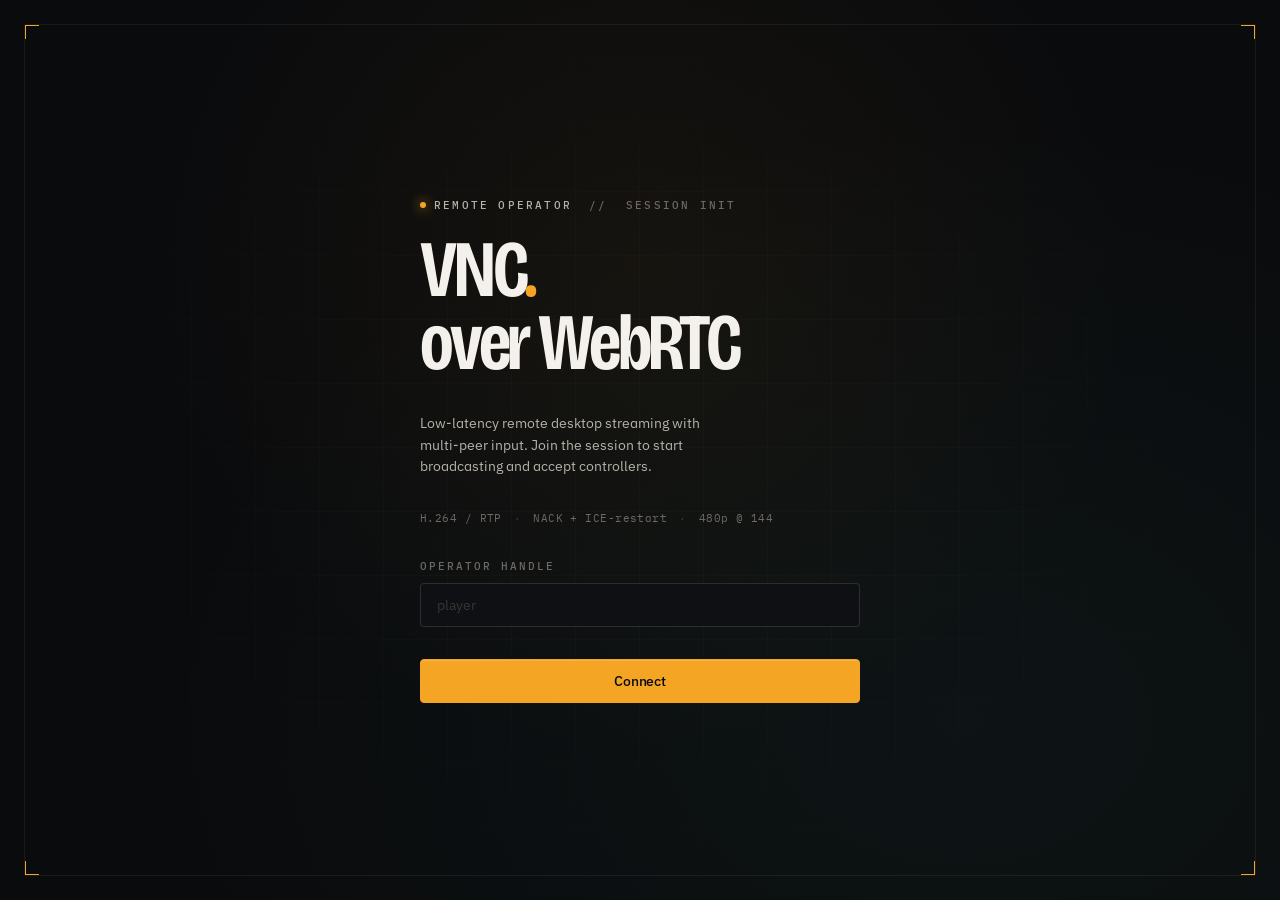
<file: web/index.html>
<!doctype html>
<html lang="en">
<head>
  <meta charset="UTF-8">
  <meta name="viewport" content="width=device-width, initial-scale=1.0, maximum-scale=1.0, user-scalable=no">
  <meta name="theme-color" content="#0a0b0d">
  <meta name="color-scheme" content="dark">
  <title>WebRTC VNC — Operator Console</title>

  <link rel="preconnect" href="https://fonts.googleapis.com">
  <link rel="preconnect" href="https://fonts.gstatic.com" crossorigin>
  <link rel="stylesheet" href="https://fonts.googleapis.com/css2?family=Bricolage+Grotesque:opsz,wdth,wght@12..96,75..100,500..700&family=IBM+Plex+Sans:wght@400;500;600&family=IBM+Plex+Mono:wght@400;500;600&display=swap">

  <link rel="stylesheet" href="style.css">
</head>
<body>

  <!-- ===================================================================
       Start overlay — operator session init
       =============================================================== -->
  <div id="startOverlay">
    <div class="start-content">
      <div class="start-eyebrow"><span>Remote Operator</span> &nbsp;//&nbsp; Session Init</div>

      <h1>VNC<em>.</em><br>over WebRTC</h1>

      <p>Low-latency remote desktop streaming with multi-peer input. Join the session to start broadcasting and accept controllers.</p>

      <div class="start-meta">
        <span>H.264 / RTP</span>
        <span class="dot">·</span>
        <span>NACK + ICE-restart</span>
        <span class="dot">·</span>
        <span>480p @ 144</span>
      </div>

      <div class="input-group">
        <label for="playerName">Operator handle</label>
        <input type="text" id="playerName" placeholder="player" maxlength="20" autocomplete="off" spellcheck="false">
      </div>

      <button class="btn btn-primary" id="connectBtn">Connect to session →</button>
    </div>
  </div>

  <!-- ===================================================================
       Video stage
       =============================================================== -->
  <div id="videoContainer" class="hidden">
    <video id="videoElement" autoplay playsinline muted></video>
  </div>

  <!-- ===================================================================
       Sidebar toggle (gear)
       =============================================================== -->
  <button id="sidebarToggle" class="hidden" title="Toggle session panel">
    <svg width="18" height="18" viewBox="0 0 24 24" fill="none" stroke="currentColor" stroke-width="1.75" stroke-linecap="round" stroke-linejoin="round">
      <circle cx="12" cy="12" r="3"/>
      <path d="M19.4 15a1.65 1.65 0 0 0 .33 1.82l.06.06a2 2 0 0 1 0 2.83 2 2 0 0 1-2.83 0l-.06-.06a1.65 1.65 0 0 0-1.82-.33 1.65 1.65 0 0 0-1 1.51V21a2 2 0 0 1-2 2 2 2 0 0 1-2-2v-.09A1.65 1.65 0 0 0 9 19.4a1.65 1.65 0 0 0-1.82.33l-.06.06a2 2 0 0 1-2.83 0 2 2 0 0 1 0-2.83l.06-.06a1.65 1.65 0 0 0 .33-1.82 1.65 1.65 0 0 0-1.51-1H3a2 2 0 0 1-2-2 2 2 0 0 1 2-2h.09A1.65 1.65 0 0 0 4.6 9a1.65 1.65 0 0 0-.33-1.82l-.06-.06a2 2 0 0 1 0-2.83 2 2 0 0 1 2.83 0l.06.06a1.65 1.65 0 0 0 1.82.33H9a1.65 1.65 0 0 0 1-1.51V3a2 2 0 0 1 2-2 2 2 0 0 1 2 2v.09a1.65 1.65 0 0 0 1 1.51 1.65 1.65 0 0 0 1.82-.33l.06-.06a2 2 0 0 1 2.83 0 2 2 0 0 1 0 2.83l-.06.06a1.65 1.65 0 0 0-.33 1.82V9a1.65 1.65 0 0 0 1.51 1H21a2 2 0 0 1 2 2 2 2 0 0 1-2 2h-.09a1.65 1.65 0 0 0-1.51 1z"/>
    </svg>
  </button>

  <!-- ===================================================================
       Sidebar — operator panel
       =============================================================== -->
  <aside id="sidebar" class="hidden">
    <header class="sidebar-header">
      <h2>Session<small>// LIVE</small></h2>
      <span id="connectionStatus" class="connection-status">Disconnected</span>
    </header>

    <div class="sidebar-content">

      <!-- 01 / Spectator → Player upgrade -->
      <section class="sidebar-section" id="joinPlayerSection">
        <div class="join-player-section">
          <p>Currently spectating</p>
          <button class="btn btn-success" id="joinAsPlayerBtn">Join as Player</button>
        </div>
      </section>

      <!-- 02 / Players -->
      <section class="sidebar-section">
        <h3><span class="num">01</span> Players</h3>
        <div id="playerList"></div>
      </section>

      <!-- 03 / Permissions (host only) -->
      <section class="sidebar-section" id="permissionsPanel" style="display: none;">
        <h3><span class="num">02</span> Guest permissions</h3>
        <div class="permission-item">
          <span>Allow keyboard</span>
          <label class="toggle-switch">
            <input type="checkbox" id="allowKeyboard" checked>
            <span class="toggle-slider"></span>
          </label>
        </div>
        <div class="permission-item">
          <span>Allow mouse</span>
          <label class="toggle-switch">
            <input type="checkbox" id="allowMouse" checked>
            <span class="toggle-slider"></span>
          </label>
        </div>
      </section>

      <!-- 04 / Stream quality (host only) -->
      <section class="sidebar-section" id="qualityPanel" style="display: none;">
        <h3><span class="num">03</span> Stream quality</h3>

        <div class="quality-setting">
          <label for="bitrateSlider">
            <span>Bitrate</span>
            <span class="value"><span id="bitrateValue">1</span>&nbsp;Mbps</span>
          </label>
          <input type="range" id="bitrateSlider" min="1" max="50" value="1" class="quality-slider">
        </div>

        <div class="quality-setting">
          <label for="framerateSelect"><span>Framerate</span></label>
          <select id="framerateSelect" class="quality-select">
            <option value="30">30 fps</option>
            <option value="60">60 fps</option>
            <option value="120">120 fps</option>
            <option value="144" selected>144 fps</option>
          </select>
        </div>

        <div class="quality-setting">
          <label for="resolutionSelect"><span>Resolution</span></label>
          <select id="resolutionSelect" class="quality-select">
            <option value="480" selected>480p · 854 × 480</option>
            <option value="720">720p · 1280 × 720</option>
            <option value="1080">1080p · 1920 × 1080</option>
            <option value="1440">1440p · 2560 × 1440</option>
            <option value="4k">4K · 3840 × 2160</option>
          </select>
        </div>

        <button class="btn btn-primary" id="applyQualityBtn" style="width: 100%; margin-top: var(--s-2);">Apply settings</button>
      </section>

      <!-- 05 / Telemetry -->
      <section class="sidebar-section">
        <h3><span class="num">04</span> Telemetry</h3>
        <div class="stats-grid">
          <div class="stat-item">
            <div class="stat-label">Encoder</div>
            <div class="stat-value" id="statsEncoder">—</div>
          </div>
          <div class="stat-item">
            <div class="stat-label">FPS</div>
            <div class="stat-value" id="statsFps">—</div>
          </div>
          <div class="stat-item">
            <div class="stat-label">Latency</div>
            <div class="stat-value" id="statsRtt">—</div>
          </div>
          <div class="stat-item">
            <div class="stat-label">Bitrate</div>
            <div class="stat-value" id="statsBitrate">—</div>
          </div>
          <div class="stat-item">
            <div class="stat-label">Pkt&nbsp;Loss</div>
            <div class="stat-value" id="statsPacketLoss">—</div>
          </div>
        </div>
      </section>

      <!-- 06 / Console -->
      <section class="sidebar-section">
        <h3>
          <span><span class="num">05</span> Console</span>
          <button id="copyLogsBtn">Copy</button>
        </h3>
        <div class="console-shell">
          <div id="consoleLog"></div>
        </div>
      </section>

      <!-- 07 / Disconnect -->
      <section class="sidebar-section">
        <button class="btn btn-secondary" id="leaveBtn" style="width: 100%;">Disconnect</button>
      </section>

    </div>
  </aside>

  <!-- ===================================================================
       Floating chips & buttons
       =============================================================== -->
  <div class="gamepad-indicator" id="gamepadIndicator" style="display: none;">
    <span>Pads</span><span id="gamepadCount">0/0</span>
  </div>

  <button id="keyboardBtn" class="hidden" title="Toggle on-screen keyboard">
    <svg width="18" height="18" viewBox="0 0 24 24" fill="none" stroke="currentColor" stroke-width="1.75" stroke-linecap="round" stroke-linejoin="round">
      <rect x="2" y="4" width="20" height="16" rx="2" ry="2"/>
      <line x1="6" y1="8" x2="6" y2="8"/>
      <line x1="10" y1="8" x2="10" y2="8"/>
      <line x1="14" y1="8" x2="14" y2="8"/>
      <line x1="18" y1="8" x2="18" y2="8"/>
      <line x1="6" y1="12" x2="6" y2="12"/>
      <line x1="10" y1="12" x2="10" y2="12"/>
      <line x1="14" y1="12" x2="14" y2="12"/>
      <line x1="18" y1="12" x2="18" y2="12"/>
      <line x1="7" y1="16" x2="17" y2="16"/>
    </svg>
  </button>

  <button id="fullscreenBtn" class="hidden" title="Toggle fullscreen">
    <svg width="18" height="18" viewBox="0 0 24 24" fill="none" stroke="currentColor" stroke-width="1.75" stroke-linecap="round" stroke-linejoin="round">
      <path d="M8 3H5a2 2 0 0 0-2 2v3m18 0V5a2 2 0 0 0-2-2h-3m0 18h3a2 2 0 0 0 2-2v-3M3 16v3a2 2 0 0 0 2 2h3"/>
    </svg>
  </button>

  <!-- Hidden mobile-keyboard input (focus trap) -->
  <input type="text" id="mobileKeyboardInput" style="position: fixed; left: -9999px; opacity: 0;" autocomplete="off" autocorrect="off" autocapitalize="off" spellcheck="false">

  <!-- =====================================================================
       Console capture — runs before play.js to catch all logs
       ================================================================== -->
  <script>
  (function() {
    var el = document.getElementById('consoleLog');
    if (!el) return;
    var MAX = 500;
    var origLog = console.log;
    var origWarn = console.warn;
    var origError = console.error;

    function ts() {
      var d = new Date();
      return ('0'+d.getHours()).slice(-2)+':'+('0'+d.getMinutes()).slice(-2)+':'+('0'+d.getSeconds()).slice(-2);
    }

    function add(color, args) {
      var parts = [];
      for (var i = 0; i < args.length; i++) {
        try { parts.push(typeof args[i] === 'object' ? JSON.stringify(args[i]) : String(args[i])); }
        catch(e) { parts.push(String(args[i])); }
      }
      var atBottom = (el.scrollHeight - el.scrollTop - el.clientHeight) < 30;
      var line = document.createElement('div');
      line.style.color = color;
      line.textContent = ts() + '  ' + parts.join(' ');
      el.appendChild(line);
      while (el.children.length > MAX) el.removeChild(el.firstChild);
      if (atBottom) el.scrollTop = el.scrollHeight;
    }

    console.log   = function() { origLog  .apply(console, arguments); add('#b6b1a9', arguments); };
    console.warn  = function() { origWarn .apply(console, arguments); add('#f5a524', arguments); };
    console.error = function() { origError.apply(console, arguments); add('#ea580c', arguments); };

    var copyBtn = document.getElementById('copyLogsBtn');
    if (copyBtn) {
      copyBtn.onclick = function() {
        var text = '';
        for (var i = 0; i < el.children.length; i++) {
          text += el.children[i].textContent + '\n';
        }
        if (navigator.clipboard) {
          navigator.clipboard.writeText(text).then(function() {
            copyBtn.textContent = 'Copied';
            setTimeout(function() { copyBtn.textContent = 'Copy'; }, 1500);
          });
        }
      };
    }

    console.log('Console ready');
  })();
  </script>
  <script src="play.js?v=24"></script>
</body>
</html>
</file>
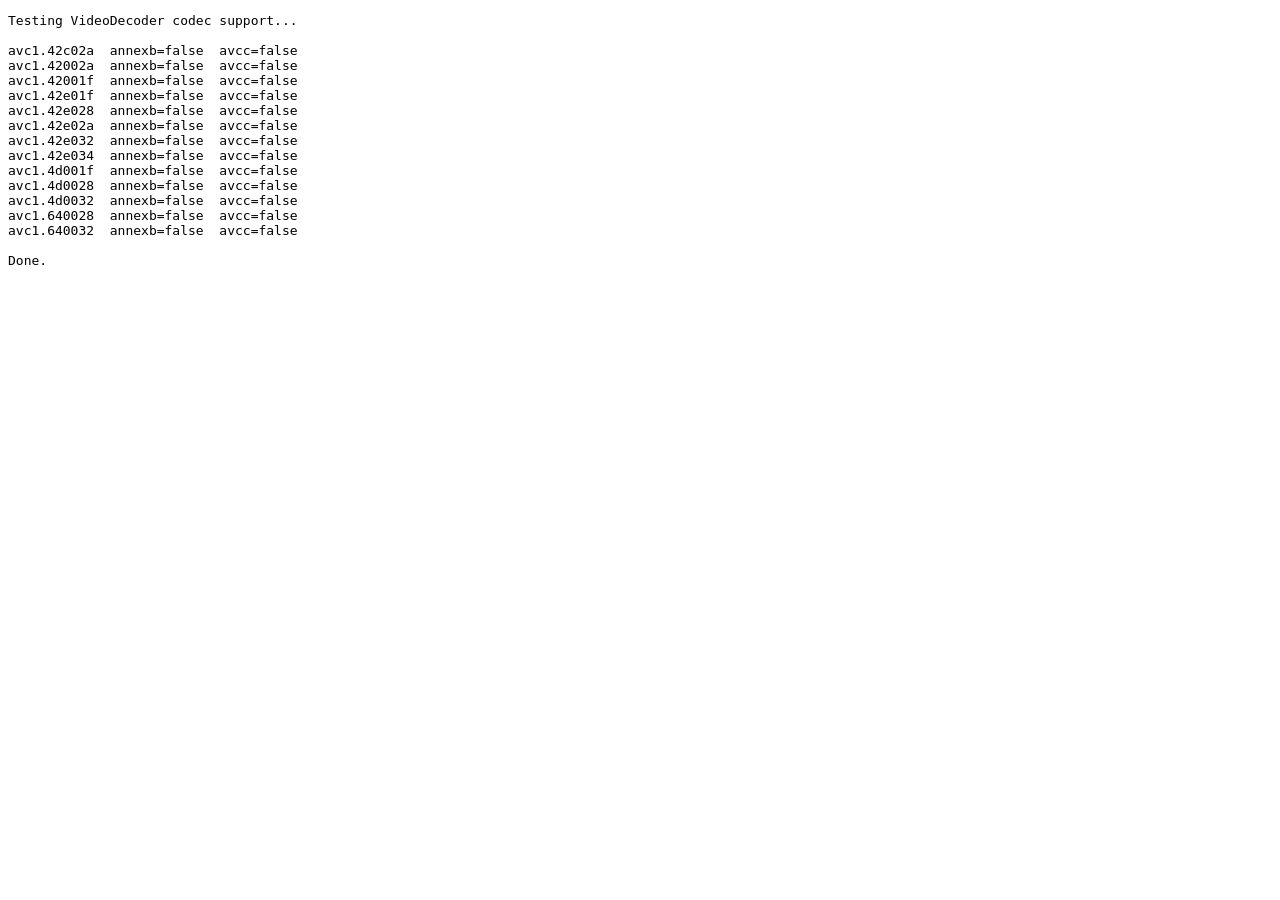
<file: test/codec_probe.html>
<!DOCTYPE html>
<html><body>
<pre id="out"></pre>
<script>
var out = document.getElementById('out');
var codecs = [
  'avc1.42c02a', // Constrained Baseline 4.2 (our current)
  'avc1.42002a', // Baseline 4.2 (no constraints)
  'avc1.42001f', // Baseline 3.1
  'avc1.42e01f', // Constrained Baseline 3.1 (common)
  'avc1.42e028', // Constrained Baseline 4.0
  'avc1.42e02a', // Constrained Baseline 4.2
  'avc1.42e032', // Constrained Baseline 5.0
  'avc1.42e034', // Constrained Baseline 5.2
  'avc1.4d001f', // Main 3.1
  'avc1.4d0028', // Main 4.0
  'avc1.4d0032', // Main 5.0
  'avc1.640028', // High 4.0
  'avc1.640032', // High 5.0
];
async function test() {
  out.textContent = 'Testing VideoDecoder codec support...\n\n';
  for (var i = 0; i < codecs.length; i++) {
    var c = codecs[i];
    try {
      // Test without description (Annex B)
      var r1 = await VideoDecoder.isConfigSupported({codec: c, optimizeForLatency: true});
      // Test with dummy description (AVCC)
      var sps = new Uint8Array([0x67, 0x42, 0xc0, 0x2a, 0x95, 0x90, 0x07, 0x80, 0x22, 0x7e, 0x5c, 0x04, 0x40, 0x00, 0x00, 0xfa, 0x00, 0x00, 0x75, 0x30, 0x21]);
      var pps = new Uint8Array([0x68, 0xcb, 0x8f, 0x20]);
      var desc = new Uint8Array(11 + sps.length + pps.length);
      desc[0]=1; desc[1]=0x42; desc[2]=0xc0; desc[3]=0x2a; desc[4]=0xFF; desc[5]=0xE1;
      desc[6]=0; desc[7]=sps.length; desc.set(sps, 8);
      var o=8+sps.length; desc[o]=1; desc[o+1]=0; desc[o+2]=pps.length; desc.set(pps, o+3);
      var r2 = await VideoDecoder.isConfigSupported({codec: c, description: desc.buffer, optimizeForLatency: true});
      out.textContent += c + '  annexb=' + r1.supported + '  avcc=' + r2.supported + '\n';
    } catch(e) {
      out.textContent += c + '  error=' + e.message + '\n';
    }
  }
  out.textContent += '\nDone.';
  window._probeDone = true;
}
window._probeDone = false;
test();
</script>
</body></html>
</file>
<file: web/style.css>
/* =====================================================================
 * webrtc-vnc — operator console
 * Design tokens, primitives, components.
 * ================================================================== */

:root {
  /* surfaces — warm near-black, intentionally not navy */
  --surface-0: #0a0b0d;
  --surface-1: #0e1014;
  --surface-2: #14171c;
  --surface-3: #1b1f25;
  --surface-4: #242931;
  --surface-glass: rgba(14, 16, 20, 0.72);

  /* hairlines */
  --line:        rgba(255, 255, 255, 0.06);
  --line-strong: rgba(255, 255, 255, 0.12);
  --line-amber:  rgba(245, 165, 36, 0.35);
  --line-cyan:   rgba(94, 234, 212, 0.30);

  /* ink */
  --ink-1: #f4f1ec;
  --ink-2: #b6b1a9;
  --ink-3: #6e6962;
  --ink-4: #3a3530;

  /* accents — sodium amber for attention, phosphor cyan for live */
  --amber:        #f5a524;
  --amber-soft:   #c98718;
  --amber-glow:   rgba(245, 165, 36, 0.20);
  --cyan:         #5eead4;
  --cyan-soft:    #34c4ad;
  --cyan-glow:    rgba(94, 234, 212, 0.20);
  --rust:         #ea580c;
  --rust-glow:    rgba(234, 88, 12, 0.20);

  /* type */
  --font-display: 'Bricolage Grotesque', ui-sans-serif, system-ui, sans-serif;
  --font-sans:    'IBM Plex Sans',       ui-sans-serif, system-ui, sans-serif;
  --font-mono:    'IBM Plex Mono',       ui-monospace, 'SF Mono', monospace;

  /* type scale (px-anchored for a tight UI) */
  --t-2xs: 10px;
  --t-xs:  11px;
  --t-sm:  12px;
  --t-base:13px;
  --t-md:  14px;
  --t-lg:  16px;
  --t-xl:  20px;
  --t-2xl: 28px;
  --t-3xl: 40px;
  --t-disp:80px;

  /* spacing — 4px base */
  --s-0: 0;
  --s-1: 4px;
  --s-2: 8px;
  --s-3: 12px;
  --s-4: 16px;
  --s-5: 20px;
  --s-6: 24px;
  --s-7: 32px;
  --s-8: 48px;
  --s-9: 64px;
  --s-10:96px;

  /* radii — small, deliberate */
  --r-1: 2px;
  --r-2: 4px;
  --r-3: 6px;
  --r-pill: 999px;

  /* motion */
  --ease-out:    cubic-bezier(0.16, 1, 0.3, 1);
  --ease-in-out: cubic-bezier(0.45, 0, 0.55, 1);
  --d-fast:  140ms;
  --d-base:  240ms;
  --d-slow:  520ms;

  /* shadows — subtle, depth via lighting not blur */
  --shadow-1: 0 1px 0 rgba(0,0,0,0.6), 0 0 0 1px var(--line);
  --shadow-2: 0 12px 36px rgba(0,0,0,0.55);
  --shadow-3: 0 30px 90px rgba(0,0,0,0.7), 0 0 0 1px var(--line-strong);

  /* sidebar width */
  --sidebar-w: 320px;
}

/* ---------------------------------------------------------------------
 * reset
 * ------------------------------------------------------------------ */

*, *::before, *::after { box-sizing: border-box; }
* { margin: 0; padding: 0; }

html, body {
  height: 100%;
  width: 100%;
}

body {
  font-family: var(--font-sans);
  font-size: var(--t-base);
  font-feature-settings: "ss01", "cv11";
  line-height: 1.5;
  color: var(--ink-1);
  background: var(--surface-0);
  overflow: hidden;
  -webkit-font-smoothing: antialiased;
  -moz-osx-font-smoothing: grayscale;
  text-rendering: optimizeLegibility;
}

/* tabular numerics for any monospace text — critical for stat readouts */
.mono, code, kbd, samp {
  font-family: var(--font-mono);
  font-feature-settings: "tnum", "zero";
}

button { font-family: inherit; }
input, select, textarea { font-family: inherit; }

.hidden { display: none !important; }

/* ambient ring — focus rings */
:focus-visible {
  outline: 2px solid var(--amber);
  outline-offset: 2px;
}

/* selection */
::selection {
  background: var(--amber);
  color: var(--surface-0);
}

/* scrollbar — minimal track */
::-webkit-scrollbar { width: 10px; height: 10px; }
::-webkit-scrollbar-track { background: transparent; }
::-webkit-scrollbar-thumb {
  background: var(--surface-3);
  border-radius: 999px;
  border: 2px solid transparent;
  background-clip: content-box;
}
::-webkit-scrollbar-thumb:hover { background: var(--surface-4); background-clip: content-box; border: 2px solid transparent; }

/* ---------------------------------------------------------------------
 * video stage
 * ------------------------------------------------------------------ */

#videoContainer {
  position: fixed;
  inset: 0;
  background: var(--surface-0);
  display: flex;
  align-items: center;
  justify-content: center;
  z-index: 1;
}

/* very subtle radial gradient when no video is filling the frame yet */
#videoContainer::before {
  content: "";
  position: absolute;
  inset: 0;
  background:
    radial-gradient(ellipse at 50% 30%, rgba(245, 165, 36, 0.025), transparent 60%),
    radial-gradient(ellipse at 80% 80%, rgba(94, 234, 212, 0.02), transparent 60%);
  pointer-events: none;
  z-index: 0;
}

#videoElement {
  width: 100%;
  height: 100%;
  object-fit: contain;
  position: relative;
  z-index: 1;
}

/* ---------------------------------------------------------------------
 * start overlay — first impression
 * ------------------------------------------------------------------ */

#startOverlay {
  position: fixed;
  inset: 0;
  z-index: 100;
  display: flex;
  flex-direction: column;
  align-items: center;
  justify-content: center;
  background:
    radial-gradient(ellipse at 50% 30%, rgba(245, 165, 36, 0.05), transparent 55%),
    radial-gradient(ellipse at 75% 80%, rgba(94, 234, 212, 0.04), transparent 60%),
    var(--surface-0);
  padding: var(--s-6);
}

/* a faint engineering-grid texture, lets you see what kind of place this is */
#startOverlay::before {
  content: "";
  position: absolute;
  inset: 0;
  background-image:
    linear-gradient(to right, rgba(255,255,255,0.025) 1px, transparent 1px),
    linear-gradient(to bottom, rgba(255,255,255,0.025) 1px, transparent 1px);
  background-size: 64px 64px;
  background-position: -1px -1px;
  -webkit-mask-image: radial-gradient(ellipse at 50% 50%, black 30%, transparent 75%);
          mask-image: radial-gradient(ellipse at 50% 50%, black 30%, transparent 75%);
  pointer-events: none;
  opacity: 0.7;
}

/* corner registration marks — operator panel decoration */
#startOverlay::after {
  content: "";
  position: absolute;
  inset: var(--s-6);
  border: 1px solid var(--line);
  border-radius: var(--r-1);
  pointer-events: none;
  background-image:
    /* TL */
    linear-gradient(to right, var(--amber) 14px, transparent 14px),
    linear-gradient(to bottom, var(--amber) 14px, transparent 14px),
    /* TR */
    linear-gradient(to left, var(--amber) 14px, transparent 14px),
    linear-gradient(to bottom, var(--amber) 14px, transparent 14px),
    /* BL */
    linear-gradient(to right, var(--amber) 14px, transparent 14px),
    linear-gradient(to top, var(--amber) 14px, transparent 14px),
    /* BR */
    linear-gradient(to left, var(--amber) 14px, transparent 14px),
    linear-gradient(to top, var(--amber) 14px, transparent 14px);
  background-size: 14px 1px, 1px 14px, 14px 1px, 1px 14px, 14px 1px, 1px 14px, 14px 1px, 1px 14px;
  background-position:
    top left, top left,
    top right, top right,
    bottom left, bottom left,
    bottom right, bottom right;
  background-repeat: no-repeat;
}

.start-content {
  position: relative;
  z-index: 1;
  width: min(440px, 100%);
  display: flex;
  flex-direction: column;
  gap: var(--s-7);
  text-align: left;
  animation: rise var(--d-slow) var(--ease-out) both;
}

.start-eyebrow {
  font-family: var(--font-mono);
  font-size: var(--t-xs);
  font-weight: 500;
  text-transform: uppercase;
  letter-spacing: 0.2em;
  color: var(--ink-3);
  display: flex;
  align-items: center;
  gap: var(--s-2);
}

.start-eyebrow::before {
  content: "";
  display: inline-block;
  width: 6px;
  height: 6px;
  border-radius: 999px;
  background: var(--amber);
  box-shadow: 0 0 12px var(--amber);
  animation: pulse 2s var(--ease-in-out) infinite;
}

.start-eyebrow span { color: var(--ink-2); }

.start-content h1 {
  font-family: var(--font-display);
  font-size: clamp(48px, 9vw, var(--t-disp));
  font-weight: 600;
  font-variation-settings: "wdth" 80;
  line-height: 0.92;
  letter-spacing: -0.04em;
  color: var(--ink-1);
  margin-top: calc(var(--s-3) * -1);
}

.start-content h1 em {
  font-style: normal;
  color: var(--amber);
}

.start-content p {
  color: var(--ink-2);
  font-size: var(--t-md);
  max-width: 36ch;
  line-height: 1.55;
  animation: rise var(--d-slow) var(--ease-out) 80ms both;
}

.start-meta {
  display: flex;
  align-items: center;
  gap: var(--s-3);
  font-family: var(--font-mono);
  font-size: var(--t-xs);
  color: var(--ink-3);
  letter-spacing: 0.04em;
  animation: rise var(--d-slow) var(--ease-out) 160ms both;
}

.start-meta .dot {
  color: var(--ink-4);
}

/* the input + connect cluster — sit close together, share a baseline */
.input-group {
  display: flex;
  flex-direction: column;
  gap: var(--s-2);
  animation: rise var(--d-slow) var(--ease-out) 200ms both;
}

.input-group label {
  font-family: var(--font-mono);
  font-size: var(--t-xs);
  font-weight: 500;
  text-transform: uppercase;
  letter-spacing: 0.18em;
  color: var(--ink-3);
}

.input-group input {
  width: 100%;
  padding: var(--s-3) var(--s-4);
  font-size: var(--t-md);
  color: var(--ink-1);
  background: var(--surface-1);
  border: 1px solid var(--line-strong);
  border-radius: var(--r-2);
  transition: border-color var(--d-fast) var(--ease-out),
              background var(--d-fast) var(--ease-out);
}

.input-group input::placeholder {
  color: var(--ink-4);
}

.input-group input:hover {
  border-color: var(--ink-4);
}

.input-group input:focus {
  outline: none;
  border-color: var(--amber);
  background: var(--surface-2);
  box-shadow: 0 0 0 4px var(--amber-glow);
}

.start-content .btn {
  align-self: stretch;
  animation: rise var(--d-slow) var(--ease-out) 280ms both;
}

/* ---------------------------------------------------------------------
 * buttons
 * ------------------------------------------------------------------ */

.btn {
  position: relative;
  display: inline-flex;
  align-items: center;
  justify-content: center;
  gap: var(--s-2);
  padding: var(--s-3) var(--s-5);
  font-family: var(--font-sans);
  font-size: var(--t-md);
  font-weight: 500;
  letter-spacing: -0.005em;
  border: 1px solid transparent;
  border-radius: var(--r-2);
  cursor: pointer;
  transition: background var(--d-fast) var(--ease-out),
              border-color var(--d-fast) var(--ease-out),
              color var(--d-fast) var(--ease-out),
              transform var(--d-fast) var(--ease-out);
  user-select: none;
  -webkit-user-select: none;
}

.btn:disabled {
  opacity: 0.5;
  cursor: not-allowed;
}

/* primary: solid amber, dark text — the one button that looks like a switch */
.btn-primary {
  background: var(--amber);
  border-color: var(--amber);
  color: var(--surface-0);
  box-shadow:
    0 1px 0 rgba(255, 255, 255, 0.15) inset,
    0 0 0 0 var(--amber-glow);
}

.btn-primary:hover:not(:disabled) {
  background: #ffb84a;
  border-color: #ffb84a;
  box-shadow:
    0 1px 0 rgba(255, 255, 255, 0.2) inset,
    0 0 0 6px var(--amber-glow);
}

.btn-primary:active:not(:disabled) {
  transform: translateY(1px);
}

/* secondary: low-chrome, hairline border */
.btn-secondary {
  background: var(--surface-2);
  border-color: var(--line-strong);
  color: var(--ink-1);
}

.btn-secondary:hover:not(:disabled) {
  background: var(--surface-3);
  border-color: var(--ink-4);
  color: var(--ink-1);
}

/* success: cyan ghost button — used for "Join as Player" */
.btn-success {
  background: transparent;
  border-color: var(--cyan-soft);
  color: var(--cyan);
}

.btn-success:hover:not(:disabled) {
  background: var(--cyan-glow);
  border-color: var(--cyan);
  color: var(--cyan);
}

/* ---------------------------------------------------------------------
 * sidebar — operator panel
 * ------------------------------------------------------------------ */

#sidebar {
  position: fixed;
  top: 0;
  right: calc(var(--sidebar-w) * -1);
  width: var(--sidebar-w);
  height: 100%;
  background: var(--surface-1);
  border-left: 1px solid var(--line-strong);
  z-index: 200;
  display: flex;
  flex-direction: column;
  transition: right var(--d-base) var(--ease-out),
              box-shadow var(--d-base) var(--ease-out);
  box-shadow: 0 0 0 0 rgba(0,0,0,0);
}

#sidebar.open {
  right: 0;
  box-shadow: -24px 0 60px rgba(0, 0, 0, 0.5);
}

/* a thin amber filament along the inside edge of the sidebar */
#sidebar::before {
  content: "";
  position: absolute;
  top: 0;
  left: 0;
  width: 1px;
  height: 100%;
  background: linear-gradient(to bottom, transparent 0%, var(--amber) 12%, var(--amber) 88%, transparent 100%);
  opacity: 0.18;
  pointer-events: none;
}

.sidebar-header {
  padding: var(--s-5) var(--s-5) var(--s-4);
  border-bottom: 1px solid var(--line);
  display: flex;
  flex-direction: column;
  gap: var(--s-2);
}

.sidebar-header h2 {
  font-family: var(--font-display);
  font-size: var(--t-xl);
  font-weight: 600;
  font-variation-settings: "wdth" 80;
  letter-spacing: -0.02em;
  line-height: 1;
  color: var(--ink-1);
}

.sidebar-header h2 small {
  display: inline-block;
  margin-left: var(--s-2);
  font-family: var(--font-mono);
  font-size: var(--t-2xs);
  font-weight: 400;
  letter-spacing: 0.2em;
  color: var(--ink-4);
  vertical-align: middle;
}

.sidebar-content {
  flex: 1;
  overflow-y: auto;
  padding: var(--s-5);
  display: flex;
  flex-direction: column;
  gap: var(--s-6);
}

.sidebar-section {
  display: flex;
  flex-direction: column;
  gap: var(--s-3);
}

.sidebar-section h3 {
  font-family: var(--font-mono);
  font-size: var(--t-2xs);
  font-weight: 500;
  text-transform: uppercase;
  letter-spacing: 0.22em;
  color: var(--ink-3);
  display: flex;
  align-items: center;
  justify-content: space-between;
  gap: var(--s-3);
  padding-bottom: var(--s-2);
  border-bottom: 1px solid var(--line);
}

.sidebar-section h3 .num {
  color: var(--ink-4);
  margin-right: var(--s-2);
}

/* ---------------------------------------------------------------------
 * connection status — small, telemetry-style, always pulsing if alive
 * ------------------------------------------------------------------ */

.connection-status {
  display: inline-flex;
  align-items: center;
  gap: var(--s-2);
  padding: 0;
  font-family: var(--font-mono);
  font-size: var(--t-2xs);
  font-weight: 500;
  text-transform: uppercase;
  letter-spacing: 0.22em;
  color: var(--ink-3);
  background: transparent;
  border: 0;
  border-radius: 0;
}

.connection-status::before {
  content: "";
  width: 6px;
  height: 6px;
  border-radius: 999px;
  background: var(--ink-4);
  box-shadow: 0 0 0 0 transparent;
}

.connection-status.connected {
  color: var(--cyan);
}
.connection-status.connected::before {
  background: var(--cyan);
  animation: pulse-cyan 1.8s var(--ease-in-out) infinite;
}

.connection-status.connecting {
  color: var(--amber);
}
.connection-status.connecting::before {
  background: var(--amber);
  animation: pulse 0.9s var(--ease-in-out) infinite;
}

.connection-status.disconnected,
.connection-status.error {
  color: var(--rust);
}
.connection-status.disconnected::before,
.connection-status.error::before {
  background: var(--rust);
}

/* ---------------------------------------------------------------------
 * player list
 * ------------------------------------------------------------------ */

#playerList {
  display: flex;
  flex-direction: column;
  gap: var(--s-2);
}

.player-item {
  display: flex;
  align-items: center;
  gap: var(--s-3);
  padding: var(--s-3) var(--s-3);
  background: var(--surface-2);
  border: 1px solid var(--line);
  border-radius: var(--r-2);
  transition: border-color var(--d-fast) var(--ease-out);
}

.player-item:hover {
  border-color: var(--line-strong);
}

.player-slot {
  flex-shrink: 0;
  width: 28px;
  height: 28px;
  display: grid;
  place-items: center;
  border-radius: var(--r-1);
  font-family: var(--font-mono);
  font-size: var(--t-sm);
  font-weight: 600;
  color: var(--surface-0);
  background: var(--amber);
  letter-spacing: 0;
}

.player-slot.spectator {
  background: transparent;
  color: var(--ink-3);
  border: 1px dashed var(--line-strong);
}

.player-name {
  flex: 1;
  font-size: var(--t-md);
  color: var(--ink-1);
  overflow: hidden;
  text-overflow: ellipsis;
  white-space: nowrap;
}

.player-gamepads {
  font-family: var(--font-mono);
  font-size: var(--t-2xs);
  color: var(--ink-3);
  letter-spacing: 0.08em;
  text-transform: uppercase;
}

/* "you are spectating" block */
.join-player-section {
  display: flex;
  flex-direction: column;
  align-items: stretch;
  gap: var(--s-3);
  padding: var(--s-4);
  background: var(--surface-2);
  border: 1px solid var(--line);
  border-radius: var(--r-2);
}

.join-player-section p {
  font-family: var(--font-mono);
  font-size: var(--t-2xs);
  text-transform: uppercase;
  letter-spacing: 0.2em;
  color: var(--ink-3);
  text-align: center;
}

/* ---------------------------------------------------------------------
 * permissions / toggle rows
 * ------------------------------------------------------------------ */

.permission-item {
  display: flex;
  align-items: center;
  justify-content: space-between;
  gap: var(--s-3);
  padding: var(--s-3) var(--s-3);
  background: transparent;
  border: 1px solid var(--line);
  border-radius: var(--r-2);
  transition: border-color var(--d-fast) var(--ease-out);
}

.permission-item:hover {
  border-color: var(--line-strong);
}

.permission-item span {
  font-size: var(--t-md);
  color: var(--ink-1);
}

/* toggle switch — minimal track, sodium amber when on */
.toggle-switch {
  position: relative;
  width: 36px;
  height: 20px;
  flex-shrink: 0;
}

.toggle-switch input {
  opacity: 0;
  width: 0;
  height: 0;
}

.toggle-slider {
  position: absolute;
  inset: 0;
  cursor: pointer;
  background: var(--surface-3);
  border: 1px solid var(--line-strong);
  border-radius: 999px;
  transition: background var(--d-fast) var(--ease-out),
              border-color var(--d-fast) var(--ease-out);
}

.toggle-slider::before {
  content: "";
  position: absolute;
  width: 12px;
  height: 12px;
  top: 50%;
  left: 3px;
  transform: translateY(-50%);
  background: var(--ink-2);
  border-radius: 999px;
  transition: transform var(--d-base) var(--ease-out),
              background var(--d-fast) var(--ease-out);
}

.toggle-switch input:checked + .toggle-slider {
  background: var(--amber);
  border-color: var(--amber);
}

.toggle-switch input:checked + .toggle-slider::before {
  transform: translate(16px, -50%);
  background: var(--surface-0);
}

/* ---------------------------------------------------------------------
 * stream quality controls
 * ------------------------------------------------------------------ */

.quality-setting {
  display: flex;
  flex-direction: column;
  gap: var(--s-2);
}

.quality-setting label {
  font-family: var(--font-mono);
  font-size: var(--t-2xs);
  font-weight: 500;
  text-transform: uppercase;
  letter-spacing: 0.22em;
  color: var(--ink-3);
  display: flex;
  align-items: center;
  justify-content: space-between;
}

.quality-setting label .value {
  font-size: var(--t-sm);
  color: var(--amber);
  letter-spacing: 0.08em;
}

/* slider — flat track with notched thumb */
.quality-slider {
  -webkit-appearance: none;
  appearance: none;
  width: 100%;
  height: 28px;
  background: transparent;
  outline: none;
  cursor: pointer;
}

.quality-slider::-webkit-slider-runnable-track {
  width: 100%;
  height: 4px;
  background: var(--surface-3);
  border-radius: 2px;
  border: 1px solid var(--line);
}

.quality-slider::-moz-range-track {
  width: 100%;
  height: 4px;
  background: var(--surface-3);
  border-radius: 2px;
  border: 1px solid var(--line);
}

.quality-slider::-webkit-slider-thumb {
  -webkit-appearance: none;
  appearance: none;
  width: 14px;
  height: 18px;
  background: var(--amber);
  border-radius: 2px;
  margin-top: -8px;
  box-shadow:
    inset 0 1px 0 rgba(255, 255, 255, 0.25),
    0 0 0 3px var(--surface-1),
    0 0 0 4px var(--line-strong);
  cursor: grab;
  transition: box-shadow var(--d-fast) var(--ease-out);
}

.quality-slider::-webkit-slider-thumb:hover {
  box-shadow:
    inset 0 1px 0 rgba(255, 255, 255, 0.25),
    0 0 0 3px var(--surface-1),
    0 0 0 4px var(--amber),
    0 0 16px var(--amber-glow);
}

.quality-slider::-moz-range-thumb {
  width: 14px;
  height: 18px;
  background: var(--amber);
  border-radius: 2px;
  border: 0;
  cursor: grab;
}

/* select — flat with chevron via background-image */
.quality-select {
  -webkit-appearance: none;
  -moz-appearance: none;
  appearance: none;
  width: 100%;
  padding: var(--s-3) var(--s-3);
  padding-right: var(--s-7);
  background-color: var(--surface-2);
  background-image: url("data:image/svg+xml,%3Csvg xmlns='http://www.w3.org/2000/svg' width='12' height='12' viewBox='0 0 12 12' fill='none'%3E%3Cpath d='M2.5 4.5L6 8l3.5-3.5' stroke='%23b6b1a9' stroke-width='1.25' stroke-linecap='round' stroke-linejoin='round'/%3E%3C/svg%3E");
  background-repeat: no-repeat;
  background-position: right var(--s-3) center;
  border: 1px solid var(--line-strong);
  border-radius: var(--r-2);
  color: var(--ink-1);
  font-size: var(--t-md);
  cursor: pointer;
  transition: border-color var(--d-fast) var(--ease-out);
}

.quality-select:hover { border-color: var(--ink-4); }

.quality-select:focus {
  outline: none;
  border-color: var(--amber);
  box-shadow: 0 0 0 4px var(--amber-glow);
}

.quality-select option {
  background: var(--surface-2);
  color: var(--ink-1);
}

/* ---------------------------------------------------------------------
 * statistics — instrument readouts
 * ------------------------------------------------------------------ */

.stats-grid {
  display: grid;
  grid-template-columns: 1fr 1fr;
  gap: 1px;
  background: var(--line);
  border: 1px solid var(--line);
  border-radius: var(--r-2);
  overflow: hidden;
}

/* primary readout (encoder) spans both columns */
.stats-grid .stat-item:first-child {
  grid-column: 1 / -1;
}

.stat-item {
  position: relative;
  display: flex;
  flex-direction: column;
  gap: var(--s-1);
  padding: var(--s-3);
  background: var(--surface-2);
  text-align: left;
  min-width: 0;
}

.stat-label {
  font-family: var(--font-mono);
  font-size: var(--t-2xs);
  font-weight: 500;
  text-transform: uppercase;
  letter-spacing: 0.22em;
  color: var(--ink-3);
  display: flex;
  align-items: center;
  gap: var(--s-2);
}

.stat-label::before {
  content: "";
  width: 4px;
  height: 4px;
  border-radius: 999px;
  background: var(--ink-4);
}

.stat-item:first-child .stat-label::before { background: var(--amber); }
.stat-item:nth-child(2) .stat-label::before { background: var(--cyan); }
.stat-item:nth-child(3) .stat-label::before { background: var(--cyan); }
.stat-item:nth-child(4) .stat-label::before { background: var(--cyan); }
.stat-item:nth-child(5) .stat-label::before { background: var(--cyan); }
.stat-item:nth-child(6) .stat-label::before { background: var(--cyan); }

.stat-value {
  font-family: var(--font-mono);
  font-size: var(--t-lg);
  font-weight: 500;
  font-feature-settings: "tnum", "zero";
  color: var(--ink-1);
  line-height: 1.15;
  letter-spacing: -0.01em;
  white-space: nowrap;
  overflow: hidden;
  text-overflow: ellipsis;
}

.stat-item:first-child .stat-value {
  font-size: var(--t-md);
  color: var(--amber);
  letter-spacing: 0;
}

/* ---------------------------------------------------------------------
 * console — terminal-style log
 * ------------------------------------------------------------------ */

.console-shell {
  position: relative;
  background: var(--surface-0);
  border: 1px solid var(--line);
  border-radius: var(--r-2);
  overflow: hidden;
}

#consoleLog {
  min-height: 140px;
  max-height: 280px;
  overflow-y: auto;
  padding: var(--s-3);
  font-family: var(--font-mono) !important;
  font-size: var(--t-2xs) !important;
  line-height: 1.55 !important;
  color: var(--ink-2);
  background: transparent !important;
  word-break: break-all;
  border-radius: 0 !important;
}

#consoleLog > div {
  padding: 1px 0;
}

#copyLogsBtn {
  font-family: var(--font-mono);
  font-size: var(--t-2xs) !important;
  font-weight: 500;
  text-transform: uppercase;
  letter-spacing: 0.18em;
  padding: 2px 8px !important;
  background: transparent !important;
  border: 1px solid var(--line-strong) !important;
  border-radius: var(--r-1) !important;
  color: var(--ink-2) !important;
  cursor: pointer;
  transition: border-color var(--d-fast) var(--ease-out),
              color var(--d-fast) var(--ease-out);
}

#copyLogsBtn:hover {
  border-color: var(--amber) !important;
  color: var(--amber) !important;
}

/* ---------------------------------------------------------------------
 * floating controls (fullscreen, keyboard, sidebar toggle)
 * ------------------------------------------------------------------ */

#sidebarToggle {
  position: fixed;
  top: var(--s-4);
  right: var(--s-4);
  width: 38px;
  height: 38px;
  display: grid;
  place-items: center;
  background: var(--surface-glass);
  -webkit-backdrop-filter: blur(12px) saturate(140%);
          backdrop-filter: blur(12px) saturate(140%);
  border: 1px solid var(--line-strong);
  border-radius: var(--r-2);
  color: var(--ink-2);
  cursor: pointer;
  z-index: 250;
  opacity: 0.55;
  transition: opacity var(--d-fast) var(--ease-out),
              border-color var(--d-fast) var(--ease-out),
              color var(--d-fast) var(--ease-out);
}

#sidebarToggle:hover {
  opacity: 1;
  border-color: var(--amber);
  color: var(--amber);
}

#sidebar.open ~ #sidebarToggle,
#sidebarToggle.is-active {
  opacity: 1;
}

#fullscreenBtn,
#keyboardBtn {
  position: fixed;
  bottom: var(--s-4);
  width: 38px;
  height: 38px;
  display: grid;
  place-items: center;
  background: var(--surface-glass);
  -webkit-backdrop-filter: blur(12px) saturate(140%);
          backdrop-filter: blur(12px) saturate(140%);
  border: 1px solid var(--line-strong);
  border-radius: var(--r-2);
  color: var(--ink-2);
  cursor: pointer;
  z-index: 150;
  opacity: 0.4;
  transition: opacity var(--d-fast) var(--ease-out),
              border-color var(--d-fast) var(--ease-out),
              color var(--d-fast) var(--ease-out);
}

#fullscreenBtn { right: var(--s-4); }
#keyboardBtn   { right: calc(var(--s-4) + 38px + var(--s-2)); display: none; }

#fullscreenBtn:hover,
#keyboardBtn:hover {
  opacity: 1;
  border-color: var(--amber);
  color: var(--amber);
}

#keyboardBtn.active {
  opacity: 1;
  border-color: var(--amber);
  background: var(--amber);
  color: var(--surface-0);
}

@media (pointer: coarse) {
  #keyboardBtn { display: grid; }
}

/* ---------------------------------------------------------------------
 * gamepad indicator — bottom-left chip
 * ------------------------------------------------------------------ */

.gamepad-indicator {
  position: fixed;
  bottom: var(--s-4);
  left: var(--s-4);
  display: inline-flex;
  align-items: center;
  gap: var(--s-2);
  padding: var(--s-2) var(--s-3);
  background: var(--surface-glass);
  -webkit-backdrop-filter: blur(12px) saturate(140%);
          backdrop-filter: blur(12px) saturate(140%);
  border: 1px solid var(--line-strong);
  border-radius: var(--r-2);
  font-family: var(--font-mono);
  font-size: var(--t-2xs);
  font-weight: 500;
  text-transform: uppercase;
  letter-spacing: 0.2em;
  color: var(--ink-2);
  z-index: 150;
  opacity: 0.4;
  transition: opacity var(--d-fast) var(--ease-out),
              border-color var(--d-fast) var(--ease-out),
              color var(--d-fast) var(--ease-out);
}

.gamepad-indicator::before {
  content: "";
  width: 6px;
  height: 6px;
  border-radius: 999px;
  background: var(--ink-4);
}

.gamepad-indicator.active {
  opacity: 1;
  border-color: var(--cyan);
  color: var(--cyan);
}

.gamepad-indicator.active::before {
  background: var(--cyan);
  box-shadow: 0 0 8px var(--cyan-glow);
  animation: pulse-cyan 2s var(--ease-in-out) infinite;
}

/* ---------------------------------------------------------------------
 * toast
 * ------------------------------------------------------------------ */

.toast {
  position: fixed;
  bottom: var(--s-7);
  left: 50%;
  z-index: 400;
  padding: var(--s-3) var(--s-5);
  background: var(--surface-2);
  border: 1px solid var(--line-strong);
  border-radius: var(--r-2);
  color: var(--ink-1);
  font-size: var(--t-md);
  font-family: var(--font-sans);
  box-shadow: var(--shadow-2);
  transform: translate(-50%, calc(100% + 32px));
  opacity: 0;
  transition: transform var(--d-base) var(--ease-out),
              opacity   var(--d-base) var(--ease-out);
}

.toast::before {
  content: "";
  position: absolute;
  top: 0;
  left: 0;
  width: 3px;
  height: 100%;
  background: var(--amber);
  border-top-left-radius: var(--r-2);
  border-bottom-left-radius: var(--r-2);
}

.toast.show {
  transform: translate(-50%, 0);
  opacity: 1;
}

/* ---------------------------------------------------------------------
 * keyframes
 * ------------------------------------------------------------------ */

@keyframes rise {
  from {
    opacity: 0;
    transform: translateY(12px);
  }
  to {
    opacity: 1;
    transform: translateY(0);
  }
}

@keyframes pulse {
  0%, 100% { box-shadow: 0 0 0 0 var(--amber-glow); }
  50%      { box-shadow: 0 0 0 6px transparent; }
}

@keyframes pulse-cyan {
  0%, 100% { box-shadow: 0 0 0 0 var(--cyan-glow); }
  50%      { box-shadow: 0 0 0 6px transparent; }
}

/* ---------------------------------------------------------------------
 * mobile / portrait — tighter, edge-to-edge sidebar
 * ------------------------------------------------------------------ */

@media (max-width: 600px) {
  :root { --sidebar-w: 86vw; }

  .sidebar-content { padding: var(--s-4); gap: var(--s-5); }
  .sidebar-header  { padding: var(--s-4); }

  .start-content h1 {
    font-size: clamp(40px, 12vw, 64px);
  }

  #fullscreenBtn,
  #keyboardBtn,
  #sidebarToggle { width: 42px; height: 42px; }
}

@media (pointer: coarse) and (orientation: portrait) {
  #videoElement {
    object-fit: cover;
    object-position: 50% center;
  }
}
</file>
